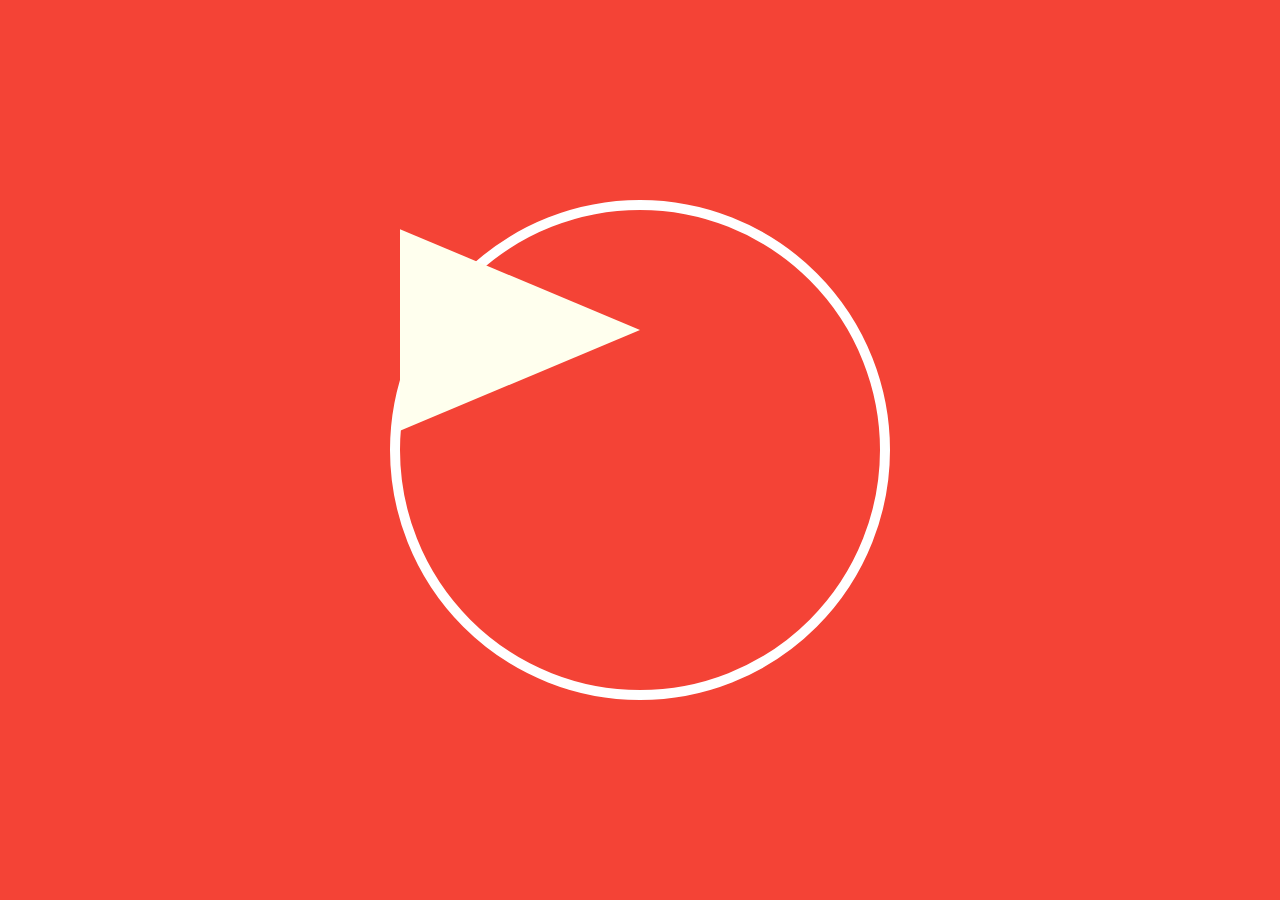
<file: index2.html>
<!DOCTYPE html>
<html lang="en">
<head>
    <meta charset="UTF-8">
    <meta name="viewport" content="width=device-width, initial-scale=1.0">
    <title>Document</title>
    <link rel="stylesheet" href="style.css">
</head>
<body>
    <div class="mainbox">
        <div class="box">
            <div class="box1">
                <span class="span1"></span>    
                <span class="span2"></span>    
                <span class="span3"></span>    
                <span class="span4"></span>    
            </div>
        </div>
    </div>
</body>
</html>
</file>
<file: style.css>
* {
    box-sizing: border-box;
    padding: 0;
    margin: 0;
    outline: none;
}
body {
    font-family:'Times New Roman', Times, serif;
    display: flex;
    justify-content: center;
    align-items: center;
    height: 100vh;
    overflow: hidden;
    background: #F44336;
    background-size: cover;
}
.mainbox {
    position: relative;
    width: 500px;
    height: 500px;
}
.box {
    width: 100%;
    height: 100%;
    position: relative;
    border-radius: 50%;
    border: 10px solid #fff;
}
span {
    width: 50%;
    height: 50%;
    display: inline-block;
    position: absolute;
}

.span1 {
    clip-path: polygon(0 92%, 100% 50%, 0 8%);
    background-color: #ffe;
}
</file>
